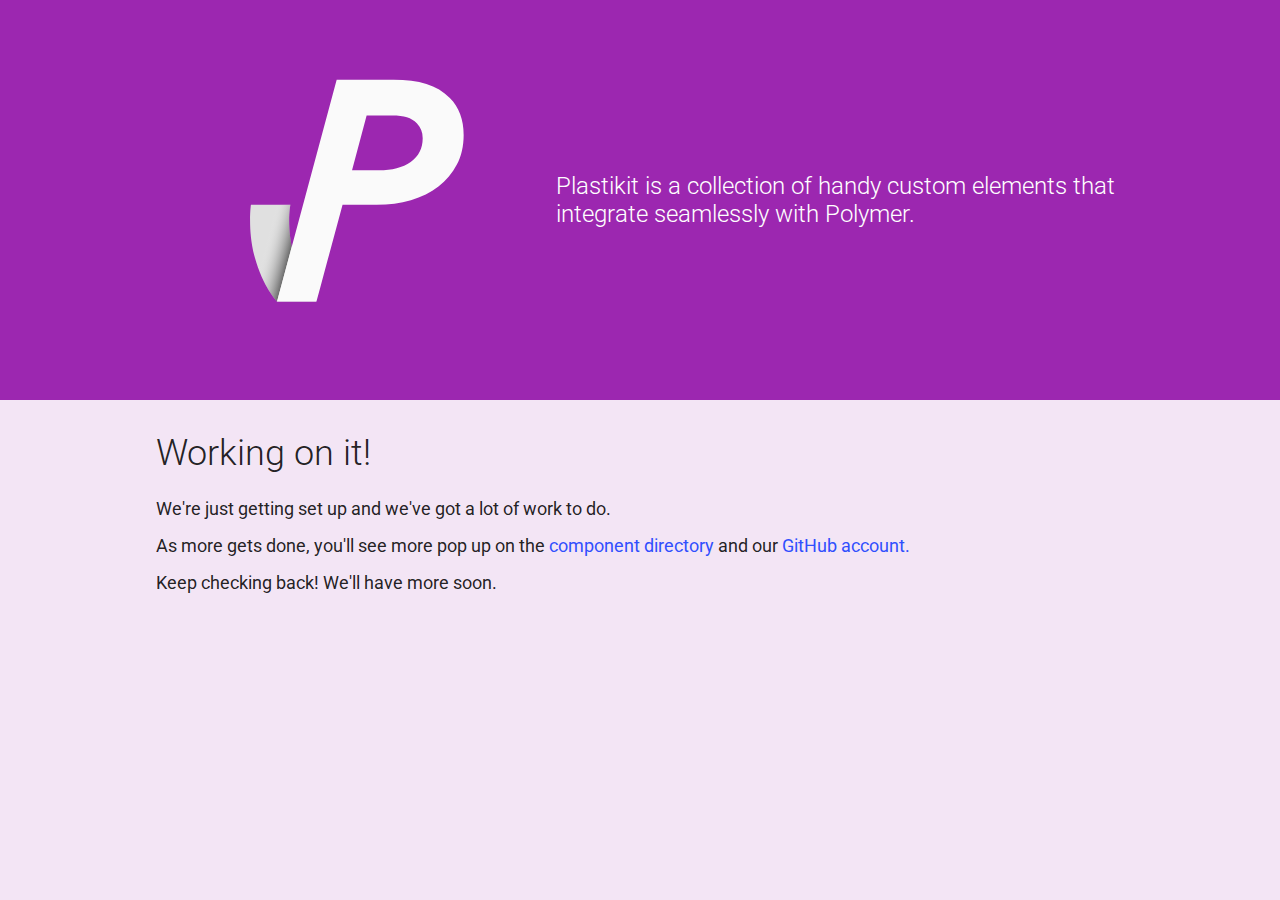
<file: index.html>
<!DOCTYPE HTML>
<html>
	<head>
		<title>Plastikit</title>
		<meta name="viewport" content="width=device-width, initial-scale=1, maximum-scale=1">
		<link rel="stylesheet" href="css/style.css" />
	</head>
	<body class="homepage">
		<div class="jumbotron">
			<div class="content-wrapper">
				<h1><svg xmlns="http://www.w3.org/2000/svg" xmlns:xlink="http://www.w3.org/1999/xlink" width="200" height="200" viewBox="0 0 400 400"><path fill="#9C27B0" d="M0 0h400v400H0z"/><path fill="#E0E0E0" d="M76.61 372.667h61.6s-23.433-27.016-35.304-71.144C90.514 255.46 97.55 221.52 97.55 221.52H35.81s-5.44 39.752 5.69 80.98c12.995 48.138 35.11 70.167 35.11 70.167z"/><defs><path id="a" d="M76.61 372.667h61.6s-23.433-27.016-35.304-71.144C90.514 255.46 97.55 221.52 97.55 221.52H35.81s-5.44 39.752 5.69 80.98c12.995 48.138 35.11 70.167 35.11 70.167z"/></defs><clipPath id="b"><use xlink:href="#a" overflow="visible"/></clipPath><linearGradient id="c" gradientUnits="userSpaceOnUse" x1="120.265" y1="204.262" x2="81.764" y2="194.13"><stop offset="0"/><stop offset="1" stop-color="#FFF" stop-opacity="0"/></linearGradient><path opacity=".5" clip-path="url(#b)" fill="url(#c)" d="M127.68 26.32l-93.2 346.347h42.132l93.2-346.346"/><path fill="#FAFAFA" d="M169.81 26.32h88.8c20 0 37.132 2.2 51.4 6.6 14.263 4.4 26.464 11.67 36.6 21.8 14.4 14.4 21.6 33.6 21.6 57.6 0 17.338-3.536 32.8-10.6 46.4-7.067 13.6-16.667 25.07-28.8 34.4-12.137 9.34-26.47 16.402-43 21.2-16.537 4.802-34.398 7.202-53.6 7.202h-53.2l-23.447 86.86-6.388 23.666-4.903 18.16-6.062 22.46h-61.6l93.2-346.347zm66 141.2c20.532 0 37.064-4.33 49.603-13 12.53-8.662 18.8-21 18.8-37 0-9.33-3.07-17.062-9.2-23.2-4.27-4.262-9.4-7.4-15.4-9.4s-13.668-3-23-3h-40l-22.8 85.6h41.998z"/></svg></h1>
				<div class="headline">Plastikit is a collection of handy custom elements that integrate seamlessly with Polymer.</div>
			</div>
		</div>
		<div class="content-wrapper">
			<h2>Working on it!</h2>
			<p>We're just getting set up and we've got a lot of work to do.</p>
			<p>As more gets done, you'll see more pop up on the <a href="1.x/">component directory</a> and our
				<a href="https://github.com/Plastikit/">GitHub account.</a></p>
			<p>Keep checking back! We'll have more soon.</p>
		</div>
	</body>

</html>
</file>
<file: css/style.css>
@import url(https://fonts.googleapis.com/css?family=Roboto:400,300,500,700|Source+Code+Pro);

/* General styles */

html, body {
	margin: 0;
	padding: 0;
	font: normal normal 400 14px RobotoDraft,Roboto,Noto,'Helvetica Neue',Helvetica,Arial,sans-serif;
	background: #F3E5F5; /* Material Design Palette Purple 50 */
	color: rgba(0, 0, 0, .87);
}

.content-wrapper {
	-webkit-box-sizing: border-box;
	box-sizing: border-box;
	padding: 16px;
}

h1 {
	font-size: 72px;
	font-weight: 300;
	margin: 32px 0 24px 0;
}

h2 {
	font-size: 36px;
	font-weight: 300;
	margin: 16px 0 24px 0;
}

p {
	margin: 0 0 8px 0;
}

a {
	text-decoration: none;
	color: #304FFE;
}

/* Homepage specific styles */

.homepage .content-wrapper {
	max-width: 1000px;
	margin: auto;
}

.jumbotron {
	-webkit-box-sizing: border-box;
	box-sizing: border-box;
	background: #9C27B0; /* Material Design Palette Purple 500 */
	color: #fff;
	height: 400px;
	font-size: 24px;
	font-weight: 300;
}

.jumbotron .content-wrapper {
	display: -webkit-box;
    display: -moz-box;
    display: -ms-flexbox;
    display: -webkit-flex;
    display: flex;
	height: 100%;
    -webkit-box-direction: normal;
    -moz-box-direction: normal;
    -webkit-box-orient: horizontal;
    -moz-box-orient: horizontal;
    -webkit-flex-direction: row;
    -ms-flex-direction: row;
    flex-direction: row;
    -webkit-flex-wrap: wrap;
    -ms-flex-wrap: wrap;
    flex-wrap: wrap;
    -webkit-box-pack: center;
    -moz-box-pack: center;
    -webkit-justify-content: center;
    -ms-flex-pack: center;
    justify-content: center;
    -webkit-align-content: center;
    -ms-flex-line-pack: center;
    align-content: center;
    -webkit-box-align: center;
    -moz-box-align: center;
    -webkit-align-items: center;
    -ms-flex-align: center;
    align-items: center;
}

.jumbotron h1, .jumbotron div {
	-webkit-box-sizing: border-box;
	box-sizing: border-box;
	flex: 1;
	width: auto;
	min-width: 300px;
}

.jumbotron h1 {
	text-align: center;
	margin: 0;
	padding: 0;
	font-size: 72px;
	font-weight: 300;
	max-width: 400px;
}

.jumbotron svg {
	-ms-user-select: none;
	-moz-user-select: none;
	-webkit-user-select: none;
	user-select: none;
	width: 256px;
	height: 256px;
}

@media (max-width: 632px) {
	.jumbotron div {
		text-align: center;
	}
	.jumbotron svg {
		width: 200px;
		height: 200px;
	}
}

body.homepage p {
	font-size: 18px;
	margin: 0 0 16px 0;
}
</file>
